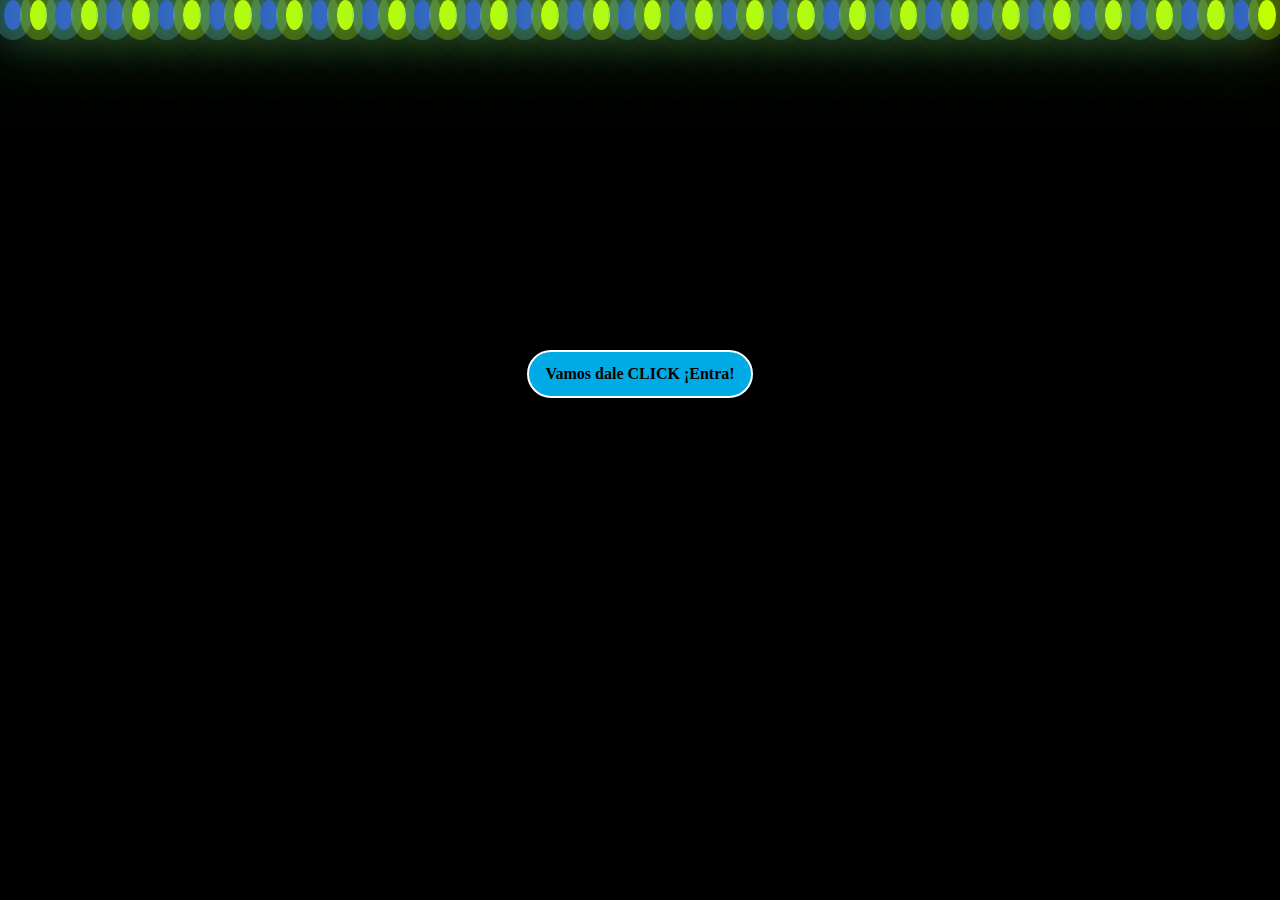
<file: index.html>
<!DOCTYPE html>
<html lang="en">
<head>
    <meta charset="UTF-8">
    <meta http-equiv="X-UA-Compatible" content="IE=edge">
    <meta name="viewport" content="width=device-width, initial-scale=1.0">
    <title>JUEGO J.S</title>
    <link rel="stylesheet" href="./styles/style.css">
</head>
<body>

    <div class="container">
        <div class="bubbles">
            <span style="--i:11"></span>
            <span style="--i:12"></span>
            <span style="--i:24"></span>
            <span style="--i:10"></span>
            <span style="--i:14"></span>
            <span style="--i:18"></span>
            <span style="--i:16"></span>
            <span style="--i:19"></span>
            <span style="--i:20"></span>
            <span style="--i:22"></span>
            <span style="--i:25"></span>
            <span style="--i:18"></span>
            <span style="--i:21"></span>
            <span style="--i:15"></span>
            <span style="--i:13"></span>
            <span style="--i:26"></span>
            <span style="--i:17"></span>
            <span style="--i:13"></span>
            <span style="--i:28"></span>
            <span style="--i:11"></span>
            <span style="--i:11"></span>
            <span style="--i:12"></span>
            <span style="--i:24"></span>
            <span style="--i:10"></span>
            <span style="--i:14"></span>
            <span style="--i:18"></span>
            <span style="--i:16"></span>
            <span style="--i:19"></span>
            <span style="--i:20"></span>
            <span style="--i:22"></span>
            <span style="--i:25"></span>
            <span style="--i:18"></span>
            <span style="--i:21"></span>
            <span style="--i:15"></span>
            <span style="--i:13"></span>
            <span style="--i:26"></span>
            <span style="--i:17"></span>
            <span style="--i:13"></span>
            <span style="--i:28"></span>
            <span style="--i:11"></span>
            <span style="--i:25"></span>
            <span style="--i:18"></span>
            <span style="--i:21"></span>
            <span style="--i:15"></span>
            <span style="--i:13"></span>
            <span style="--i:26"></span>
            <span style="--i:17"></span>
            <span style="--i:13"></span>
            <span style="--i:28"></span>
            <span style="--i:11"></span>
        </div>
        <div class="content-Button">
            <a href="/games.html" class="Button">Vamos dale CLICK  ¡Entra! </a>
        </div>

    </div>
        
    
</body>
</html>
</file>
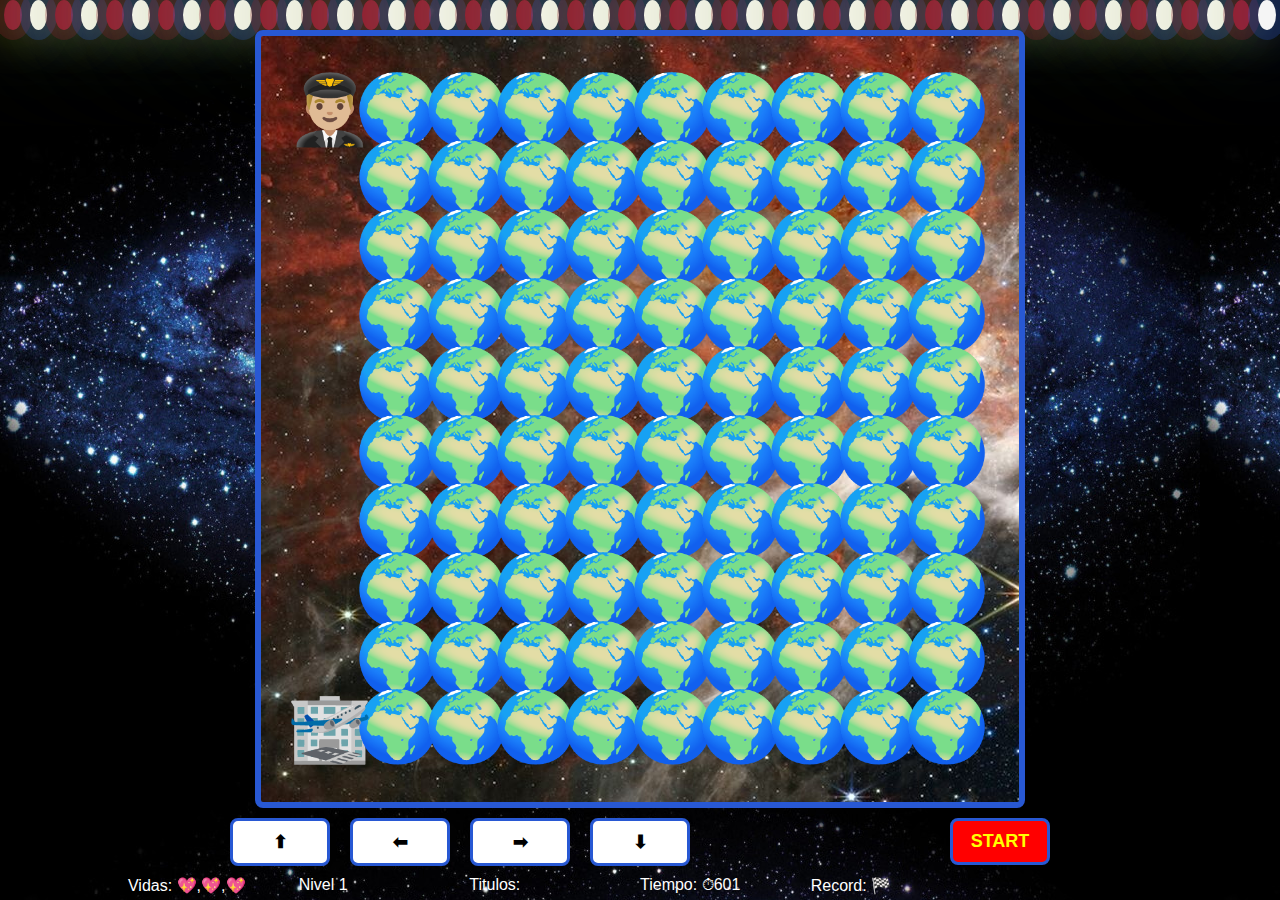
<file: games.html>
<!DOCTYPE html>
<html lang="en">
<head>
    <meta charset="UTF-8">
    <meta http-equiv="X-UA-Compatible" content="IE=edge">
    <meta name="viewport" content="width=device-width, initial-scale=1.0">
    <link rel="stylesheet" href="./styles/styleGame.css">
    <title>JUEGO J.S</title>

</head>
<body>

    <div class="container">
        <div class="bubbles">
            <span style="--i:11"></span>
            <span style="--i:12"></span>
            <span style="--i:24"></span>
            <span style="--i:10"></span>
            <span style="--i:14"></span>
            <span style="--i:18"></span>
            <span style="--i:16"></span>
            <span style="--i:19"></span>
            <span style="--i:20"></span>
            <span style="--i:22"></span>
            <span style="--i:25"></span>
            <span style="--i:18"></span>
            <span style="--i:21"></span>
            <span style="--i:15"></span>
            <span style="--i:13"></span>
            <span style="--i:26"></span>
            <span style="--i:17"></span>
            <span style="--i:13"></span>
            <span style="--i:28"></span>
            <span style="--i:11"></span>
            <span style="--i:11"></span>
            <span style="--i:12"></span>
            <span style="--i:24"></span>
            <span style="--i:10"></span>
            <span style="--i:14"></span>
            <span style="--i:18"></span>
            <span style="--i:16"></span>
            <span style="--i:19"></span>
            <span style="--i:20"></span>
            <span style="--i:22"></span>
            <span style="--i:25"></span>
            <span style="--i:18"></span>
            <span style="--i:21"></span>
            <span style="--i:15"></span>
            <span style="--i:13"></span>
            <span style="--i:26"></span>
            <span style="--i:17"></span>
            <span style="--i:13"></span>
            <span style="--i:28"></span>
            <span style="--i:11"></span>
            <span style="--i:25"></span>
            <span style="--i:18"></span>
            <span style="--i:21"></span>
            <span style="--i:15"></span>
            <span style="--i:13"></span>
            <span style="--i:26"></span>
            <span style="--i:17"></span>
            <span style="--i:13"></span>
            <span style="--i:28"></span>
            <span style="--i:11"></span>
        </div>

        <div class="game-container">
            <canvas id="game"></canvas>
    
            <div class="btns">
                <button id="up">⬆</button>
                <button id="left">⬅</button>
                <button id="right">➡</button>
                <button id="down">⬇</button>
                    <div>
                        <button class="inicio" id="btnStart">START</button>
                    </div>
            </div>


    
            <div class="messages">
                <p>Vidas: <span id="lives"></span> </p>
                <p id="nivel"> Nivel 1 </p>
                <p>Titulos: <span id="titulosGanados"></span> </p>
                <p>Tiempo: ⏱<span id="time"></span> </p>
                <p>Record: 🏁<span id="record"></span> </p>
                <p id="resul"> </p>
            </div>
        </div>

    </div>

    <script src="./js/maps.js"></script>
    <script src="./js/games.js"></script>
</body>
</html>
</file>
<file: styles/style.css>
/*estilos bubbles*/
*{
    margin: 0;
    padding: 0;
    box-sizing: border-box;
}

body{
    min-height: 100vh;
    background-color: black;
}

.container{
    position: relative;
    width: 100%;
    height: 100vh;
    overflow: hidden;
}

.bubbles{
    position: relative;
    display: flex;
}

.bubbles span{
    position: relative;
    width: 30px;
    height: 30px;
    background-color: #2858d3;
    margin: 0 4px;
    border-radius: 50%;
    box-shadow: 0 0 0 10px #4fc3dc44,
    0 0 50px #4fc3dc,
    0 0 100px #4fc3dc;
    animation: animate 15s linear infinite;
    animation-duration: calc(125s / var(--i));
}
.bubbles span:nth-child(even){
    background-color: #bfff00;
    box-shadow: 0 0 0 10px #bfff0044,
    0 0 50px #bfff00,
    0 0 100px #bfff00;
}

@keyframes animate{
    0%
    {
       transform: translateY(100vh) scale(0); 
    }
    100%
    {
        transform: translateY(-10vh) scale(1); 
    }
}


/*estilos BOTTON*/
.content-Button{
    display: flex;
    justify-content: center;
    margin-top: 25%;
    position: relative;
    z-index: 99;
}

.Button{
    background-color: #00aae4;
    color: black;
    text-decoration: none;
    font-weight: 600;
    padding: 0.8em 1em;
    border-radius: 50px;
    border: 2px solid white;
}


/*RESPONSIVE DESING*/

@media (max-width: 640px) {
    .content-Button{
        width: 100%;
        margin-top: 120%;
    }

    
}
</file>
<file: styles/styleGame.css>
*{
    margin: 0;
    padding: 0;
    box-sizing: border-box;
}
body{
    background-image: url(../GALAXIAS.jpg);
    color: white;
    font-family: 'Franklin Gothic Medium', 'Arial Narrow', Arial, sans-serif, Courier, monospace;
}

.game-container{
    position: absolute;
    display: flex;
    align-items: center;
    justify-content: center;
    flex-wrap: wrap;
    height: 95vh;
    width: 100vw;
}

canvas{
    border: 6px solid #2858d3;
    background-image:url(../GALAXIAS2.jpg) ;
    box-sizing: border-box;
    border-radius: 8px;
    padding-top: 28px;
    padding-right: 20px;
}

.btns {
    display: flex;
    justify-content: center;
    flex-wrap: wrap;
    margin: 0 auto;
    width: 100%;
}

button{
    background-color: white;
    border-radius: 8px;
    border:  3px solid #2858d3;
    margin: 10px;
    padding: 10px;
    width: 100px;
    color:black;
    cursor: pointer;
    font-size: 18px;
    font-weight: bold;
}

.inicio{
    background-color: red;
    color: yellow;
    margin-left: 250px;
}

.inicio:hover{
    background-color: black;
    color: white;
    border:  3px solid red;
    box-shadow: 1px 5px 6px white;
}

.messages{
    display: flex;
   /* flex-wrap: wrap; es para que quede todo verticalmente*/
    justify-content: center;
    width: 80%;
    max-width: 1200px;
}

p {
    display: block;
    margin: 0;
    width: 100%;
}

.container{
    position: relative;
    width: 100%;
    height: 100vh;
    overflow: hidden;
}

.bubbles{
    position: relative;
    display: flex;
}

.bubbles span{
    position: relative;
    width: 30px;
    height: 30px;
    background-color: #9a1f2b;
    margin: 0 4px;
    border-radius: 50%;
    box-shadow: 0 0 0 10px #9a1f2b44,
    0 0 50px #fff71c,
    0 0 100px #fff71c;
    animation: animate 15s linear infinite;
    animation-duration: calc(125s / var(--i));
}
.bubbles span:nth-child(even){
    background-color: #f5f5f5;
    box-shadow: 0 0 0 10px #2858d344,
    0 0 50px #2858d3,
    0 0 100px #2858d3;
}

@keyframes animate{
    0%
    {
       transform: translateY(100vh) scale(0); 
    }
    100%
    {
        transform: translateY(-10vh) scale(1); 
    }
}

/* RESPOSIVE DESING DE BOTONES*/

@media (max-width:440px){
    button {margin-top: 5px;}
    #up, #down {margin-left: 100%; margin-right: 100%; }
}
</file>
